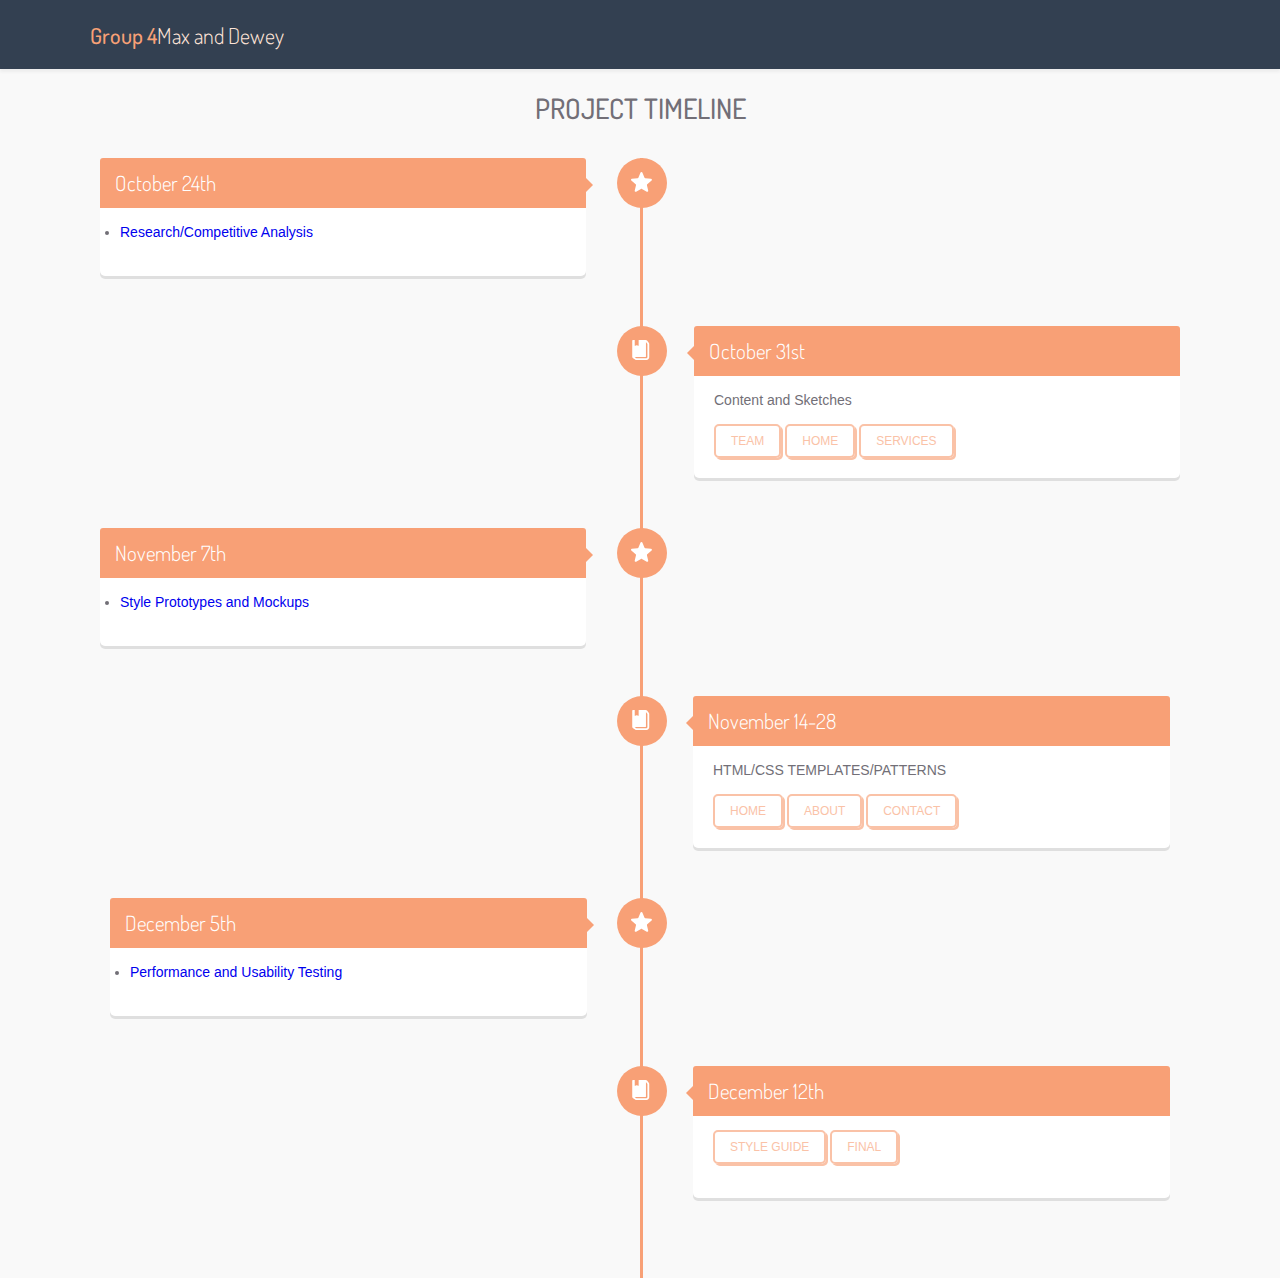
<file: index.html>
<!DOCTYPE html>
<html lang="en" >
<head>
  <meta charset="UTF-8">
  <title>Timeline</title>
  <script src="https://s.codepen.io/assets/libs/modernizr.js" type="text/javascript"></script>




      <link rel="stylesheet" href="css/style.css">


</head>

<body>
  <header>
		<div class="container">
			<h1 class="logo">
				Group 4<span>Max and Dewey</span>
			</h1>
			<section class="social">

			</section>
		</div>
	</header>

	<div class="container">
    <h1 class="project-name">PROJECT TIMELINE</h1>
		<div id="timeline">
			<div class="timeline-item">
				<div class="timeline-icon">
					<svg version="1.1" id="Layer_1" xmlns="http://www.w3.org/2000/svg" xmlns:xlink="http://www.w3.org/1999/xlink" x="0px" y="0px"
	 width="21px" height="20px" viewBox="0 0 21 20" enable-background="new 0 0 21 20" xml:space="preserve">
<path fill="#FFFFFF" d="M19.998,6.766l-5.759-0.544c-0.362-0.032-0.676-0.264-0.822-0.61l-2.064-4.999
	c-0.329-0.825-1.5-0.825-1.83,0L7.476,5.611c-0.132,0.346-0.462,0.578-0.824,0.61L0.894,6.766C0.035,6.848-0.312,7.921,0.333,8.499
	l4.338,3.811c0.279,0.246,0.395,0.609,0.314,0.975l-1.304,5.345c-0.199,0.842,0.708,1.534,1.468,1.089l4.801-2.822
	c0.313-0.181,0.695-0.181,1.006,0l4.803,2.822c0.759,0.445,1.666-0.23,1.468-1.089l-1.288-5.345
	c-0.081-0.365,0.035-0.729,0.313-0.975l4.34-3.811C21.219,7.921,20.855,6.848,19.998,6.766z"/>
</svg>

				</div>
				<div class="timeline-content">
					<h2>October 24th</h2>
					<p>
						<li><a href="research/report.pdf">Research/Competitive Analysis</a></li>
					</p>

				</div>
			</div>

			<div class="timeline-item">
				<div class="timeline-icon">
					<svg version="1.1" id="Layer_1" xmlns="http://www.w3.org/2000/svg" xmlns:xlink="http://www.w3.org/1999/xlink" x="0px" y="0px"
	 width="21px" height="20px" viewBox="0 0 21 20" enable-background="new 0 0 21 20" xml:space="preserve">
<g>
	<path fill="#FFFFFF" d="M17.92,3.065l-1.669-2.302c-0.336-0.464-0.87-0.75-1.479-0.755C14.732,0.008,7.653,0,7.653,0v5.6
		c0,0.096-0.047,0.185-0.127,0.237c-0.081,0.052-0.181,0.06-0.268,0.02l-1.413-0.64C5.773,5.183,5.69,5.183,5.617,5.215l-1.489,0.65
		c-0.087,0.038-0.19,0.029-0.271-0.023c-0.079-0.052-0.13-0.141-0.13-0.235V0H2.191C1.655,0,1.233,0.434,1.233,0.97
		c0,0,0.025,15.952,0.031,15.993c0.084,0.509,0.379,0.962,0.811,1.242l2.334,1.528C4.671,19.905,4.974,20,5.286,20h10.307
		c1.452,0,2.634-1.189,2.634-2.64V4.007C18.227,3.666,18.12,3.339,17.92,3.065z M16.42,17.36c0,0.464-0.361,0.833-0.827,0.833H5.341
		l-1.675-1.089h10.341c0.537,0,0.953-0.44,0.953-0.979V2.039l1.459,2.027V17.36L16.42,17.36z"/>
</g>
</svg>

				</div>
				<div class="timeline-content right">
					<h2>October 31st</h2>
          <p> Content and Sketches </p>
        <a href="https://drive.google.com/open?id=0B_Oxpy4RmzmiRldMZ1RkTl9hQTQ" class="btn">Team</a>
        <a href="https://drive.google.com/open?id=0B_Oxpy4RmzmiV2VCbzN1VUhaeDA" class="btn">Home</a>
        <a href="https://drive.google.com/open?id=0B_Oxpy4RmzmiMDl6QWxHRTdzN3M" class="btn">Services</a>
      </div>

			</div>

			<div class="timeline-item">
				<div class="timeline-icon">
<svg version="1.1" id="Layer_1" xmlns="http://www.w3.org/2000/svg" xmlns:xlink="http://www.w3.org/1999/xlink" x="0px" y="0px"
	 width="21px" height="20px" viewBox="0 0 21 20" enable-background="new 0 0 21 20" xml:space="preserve">
<path fill="#FFFFFF" d="M19.998,6.766l-5.759-0.544c-0.362-0.032-0.676-0.264-0.822-0.61l-2.064-4.999
	c-0.329-0.825-1.5-0.825-1.83,0L7.476,5.611c-0.132,0.346-0.462,0.578-0.824,0.61L0.894,6.766C0.035,6.848-0.312,7.921,0.333,8.499
	l4.338,3.811c0.279,0.246,0.395,0.609,0.314,0.975l-1.304,5.345c-0.199,0.842,0.708,1.534,1.468,1.089l4.801-2.822
	c0.313-0.181,0.695-0.181,1.006,0l4.803,2.822c0.759,0.445,1.666-0.23,1.468-1.089l-1.288-5.345
	c-0.081-0.365,0.035-0.729,0.313-0.975l4.34-3.811C21.219,7.921,20.855,6.848,19.998,6.766z"/>
</svg>

				</div>
				<div class="timeline-content">
					<h2>November 7th</h2>
					<p>
						<li><a href="style/PetsFirst.pdf">Style Prototypes and Mockups</a></li>
					</p>

				</div>

			<section class="social">

			</section>
		</div>
	</header>


		<div id="timeline">
			<div class="timeline-item">
				<div class="timeline-icon">
					<svg version="1.1" id="Layer_1" xmlns="http://www.w3.org/2000/svg" xmlns:xlink="http://www.w3.org/1999/xlink" x="0px" y="0px"
	 width="21px" height="20px" viewBox="0 0 21 20" enable-background="new 0 0 21 20" xml:space="preserve">
<g>
	<path fill="#FFFFFF" d="M17.92,3.065l-1.669-2.302c-0.336-0.464-0.87-0.75-1.479-0.755C14.732,0.008,7.653,0,7.653,0v5.6
		c0,0.096-0.047,0.185-0.127,0.237c-0.081,0.052-0.181,0.06-0.268,0.02l-1.413-0.64C5.773,5.183,5.69,5.183,5.617,5.215l-1.489,0.65
		c-0.087,0.038-0.19,0.029-0.271-0.023c-0.079-0.052-0.13-0.141-0.13-0.235V0H2.191C1.655,0,1.233,0.434,1.233,0.97
		c0,0,0.025,15.952,0.031,15.993c0.084,0.509,0.379,0.962,0.811,1.242l2.334,1.528C4.671,19.905,4.974,20,5.286,20h10.307
		c1.452,0,2.634-1.189,2.634-2.64V4.007C18.227,3.666,18.12,3.339,17.92,3.065z M16.42,17.36c0,0.464-0.361,0.833-0.827,0.833H5.341
		l-1.675-1.089h10.341c0.537,0,0.953-0.44,0.953-0.979V2.039l1.459,2.027V17.36L16.42,17.36z"/>
</g>
</svg>

				</div>
				<div class="timeline-content right">
					<h2>November 14-28</h2>
					<p>
						HTML/CSS TEMPLATES/PATTERNS
					</p>
					<a href="wireframes\index.html" class="btn">Home</a>
					<a href="wireframes\about.html" class="btn">About</a>
					<a href="wireframes\contact.html" class="btn">Contact</a>
				</div>
			</div>

			<div class="timeline-item">
				<div class="timeline-icon">
<svg version="1.1" id="Layer_1" xmlns="http://www.w3.org/2000/svg" xmlns:xlink="http://www.w3.org/1999/xlink" x="0px" y="0px"
	 width="21px" height="20px" viewBox="0 0 21 20" enable-background="new 0 0 21 20" xml:space="preserve">
<path fill="#FFFFFF" d="M19.998,6.766l-5.759-0.544c-0.362-0.032-0.676-0.264-0.822-0.61l-2.064-4.999
	c-0.329-0.825-1.5-0.825-1.83,0L7.476,5.611c-0.132,0.346-0.462,0.578-0.824,0.61L0.894,6.766C0.035,6.848-0.312,7.921,0.333,8.499
	l4.338,3.811c0.279,0.246,0.395,0.609,0.314,0.975l-1.304,5.345c-0.199,0.842,0.708,1.534,1.468,1.089l4.801-2.822
	c0.313-0.181,0.695-0.181,1.006,0l4.803,2.822c0.759,0.445,1.666-0.23,1.468-1.089l-1.288-5.345
	c-0.081-0.365,0.035-0.729,0.313-0.975l4.34-3.811C21.219,7.921,20.855,6.848,19.998,6.766z"/>
</svg>

				</div>
				<div class="timeline-content">
					<h2>December 5th</h2>
					<p>
						<li><a href="https://drive.google.com/open?id=1RHz8WDjvPZb1JwhYvimm3x6wvSJSEzEP">Performance and Usability Testing</a></li>
					</p>

				</div>
			</div>
<div class="timeline-item">
				<div class="timeline-icon">
					<svg version="1.1" id="Layer_1" xmlns="http://www.w3.org/2000/svg" xmlns:xlink="http://www.w3.org/1999/xlink" x="0px" y="0px"
	 width="21px" height="20px" viewBox="0 0 21 20" enable-background="new 0 0 21 20" xml:space="preserve">
<g>
	<path fill="#FFFFFF" d="M17.92,3.065l-1.669-2.302c-0.336-0.464-0.87-0.75-1.479-0.755C14.732,0.008,7.653,0,7.653,0v5.6
		c0,0.096-0.047,0.185-0.127,0.237c-0.081,0.052-0.181,0.06-0.268,0.02l-1.413-0.64C5.773,5.183,5.69,5.183,5.617,5.215l-1.489,0.65
		c-0.087,0.038-0.19,0.029-0.271-0.023c-0.079-0.052-0.13-0.141-0.13-0.235V0H2.191C1.655,0,1.233,0.434,1.233,0.97
		c0,0,0.025,15.952,0.031,15.993c0.084,0.509,0.379,0.962,0.811,1.242l2.334,1.528C4.671,19.905,4.974,20,5.286,20h10.307
		c1.452,0,2.634-1.189,2.634-2.64V4.007C18.227,3.666,18.12,3.339,17.92,3.065z M16.42,17.36c0,0.464-0.361,0.833-0.827,0.833H5.341
		l-1.675-1.089h10.341c0.537,0,0.953-0.44,0.953-0.979V2.039l1.459,2.027V17.36L16.42,17.36z"/>
</g>
</svg>

				</div>
				<div class="timeline-content right">
					<h2>December 12th</h2>
					<p>
						<a href="prototype\pattern.html" class="btn">Style Guide</a>
            <a href="https://kentstateweb.github.io/f2017-group-4-max-and-dewey/prototype/index.html" class="btn">Final</a>
					</p>

				</div>

			</div>
		</div>
	</div>


</body>
</html>
</file>
<file: css/style.css>
@import "https://fonts.googleapis.com/css?family=Dosis:300,400,500,600,700";
header:after, #timeline .timeline-item:after, header:before, #timeline .timeline-item:before {
  content: '';
  display: block;
  width: 100%;
  clear: both;
}

*, *:before, *:after {
  box-sizing: border-box;
  -webkit-box-sizing: border-box;
  -moz-box-sizing: border-box;
}

body, html {
  height: 100%;
}

body {
  background: #f9f9f9;
  background-size: cover;
  margin: 0;
  padding: 0;
  font-family: helvetica, arial, tahoma, verdana;
  line-height: 20px;
  font-size: 14px;
  color: #726f77;
}

img {
  max-width: 100%;
}

a {
  text-decoration: none;
}

.container {
  max-width: 1100px;
  margin: 0 auto;
}

h1, h2, h3, h4 {
  font-family: "Dosis", arial, tahoma, verdana;
  font-weight: 500;
}

.project-name {
  text-align: center;
  padding: 10px 0;
}

header {
  background: #334051;
  padding: 10px;
  -webkit-box-shadow: 0 3px 3px rgba(0, 0, 0, 0.05);
  -moz-box-shadow: 0 3px 3px rgba(0, 0, 0, 0.05);
  -ms-box-shadow: 0 3px 3px rgba(0, 0, 0, 0.05);
  box-shadow: 0 3px 3px rgba(0, 0, 0, 0.05);
}

header .logo {
  color: #f8a076;
  float: left;
  font-family: "Dosis", arial, tahoma, verdana;
  font-size: 22px;
  font-weight: 500;
}

header .logo > span {
  color: #fde3d7;
  font-weight: 300;
}

header .social {
  float: right;
}

header .social .btn {
  font-family: "Dosis";
  font-size: 14px;
  margin: 10px 5px;
}

#timeline {
  width: 100%;
  margin: 30px auto;
  position: relative;
  padding: 0 10px;
  -webkit-transition: all 0.4s ease;
  -moz-transition: all 0.4s ease;
  -ms-transition: all 0.4s ease;
  transition: all 0.4s ease;
}

#timeline:before {
  content: "";
  width: 3px;
  height: 100%;
  background: #f8a076;
  left: 50%;
  top: 0;
  position: absolute;
}

#timeline:after {
  content: "";
  clear: both;
  display: table;
  width: 100%;
}

#timeline .timeline-item {
  margin-bottom: 50px;
  position: relative;
}

#timeline .timeline-item .timeline-icon {
  background: #f8a076;
  width: 50px;
  height: 50px;
  position: absolute;
  top: 0;
  left: 50%;
  overflow: hidden;
  margin-left: -23px;
  -webkit-border-radius: 50%;
  -moz-border-radius: 50%;
  -ms-border-radius: 50%;
  border-radius: 50%;
}

#timeline .timeline-item .timeline-icon svg {
  position: relative;
  top: 14px;
  left: 14px;
}

#timeline .timeline-item .timeline-content {
  width: 45%;
  background: #fff;
  padding: 20px;
  -webkit-box-shadow: 0 3px 0 rgba(0, 0, 0, 0.1);
  -moz-box-shadow: 0 3px 0 rgba(0, 0, 0, 0.1);
  -ms-box-shadow: 0 3px 0 rgba(0, 0, 0, 0.1);
  box-shadow: 0 3px 0 rgba(0, 0, 0, 0.1);
  -webkit-border-radius: 5px;
  -moz-border-radius: 5px;
  -ms-border-radius: 5px;
  border-radius: 5px;
  -webkit-transition: all 0.3s ease;
  -moz-transition: all 0.3s ease;
  -ms-transition: all 0.3s ease;
  transition: all 0.3s ease;
}

#timeline .timeline-item .timeline-content h2 {
  padding: 15px;
  background: #f8a076;
  color: #fff;
  margin: -20px -20px 0 -20px;
  font-weight: 300;
  -webkit-border-radius: 3px 3px 0 0;
  -moz-border-radius: 3px 3px 0 0;
  -ms-border-radius: 3px 3px 0 0;
  border-radius: 3px 3px 0 0;
}

#timeline .timeline-item .timeline-content:before {
  content: '';
  position: absolute;
  left: 45%;
  top: 20px;
  width: 0;
  height: 0;
  border-top: 7px solid transparent;
  border-bottom: 7px solid transparent;
  border-left: 7px solid #f8a076;
}

#timeline .timeline-item .timeline-content.right {
  float: right;
}

#timeline .timeline-item .timeline-content.right:before {
  content: '';
  right: 45%;
  left: inherit;
  border-left: 0;
  border-right: 7px solid #f8a076;
}

.btn {
  padding: 5px 15px;
  text-decoration: none;
  background: transparent;
  border: 2px solid #fac2a7;
  color: #fac2a7;
  display: inline-block;
  position: relative;
  text-transform: uppercase;
  font-size: 12px;
  -webkit-border-radius: 5px;
  -moz-border-radius: 5px;
  -ms-border-radius: 5px;
  border-radius: 5px;
  -webkit-transition: background 0.3s ease;
  -moz-transition: background 0.3s ease;
  -ms-transition: background 0.3s ease;
  transition: background 0.3s ease;
  -webkit-box-shadow: 2px 2px 0 #fac2a7;
  -moz-box-shadow: 2px 2px 0 #fac2a7;
  -ms-box-shadow: 2px 2px 0 #fac2a7;
  box-shadow: 2px 2px 0 #fac2a7;
}

.btn:hover {
  box-shadow: none;
  top: 2px;
  left: 2px;
  -webkit-box-shadow: 2px 2px 0 transparent;
  -moz-box-shadow: 2px 2px 0 transparent;
  -ms-box-shadow: 2px 2px 0 transparent;
  box-shadow: 2px 2px 0 transparent;
}

@media screen and (max-width: 768px) {
  #timeline {
    margin: 30px;
    padding: 0px;
    width: 90%;
  }
  #timeline:before {
    left: 0;
  }
  #timeline .timeline-item .timeline-content {
    width: 90%;
    float: right;
  }
  #timeline .timeline-item .timeline-content:before, #timeline .timeline-item .timeline-content.right:before {
    left: 10%;
    margin-left: -6px;
    border-left: 0;
    border-right: 7px solid #f8a076;
  }
  #timeline .timeline-item .timeline-icon {
    left: 0;
  }
}
</file>
